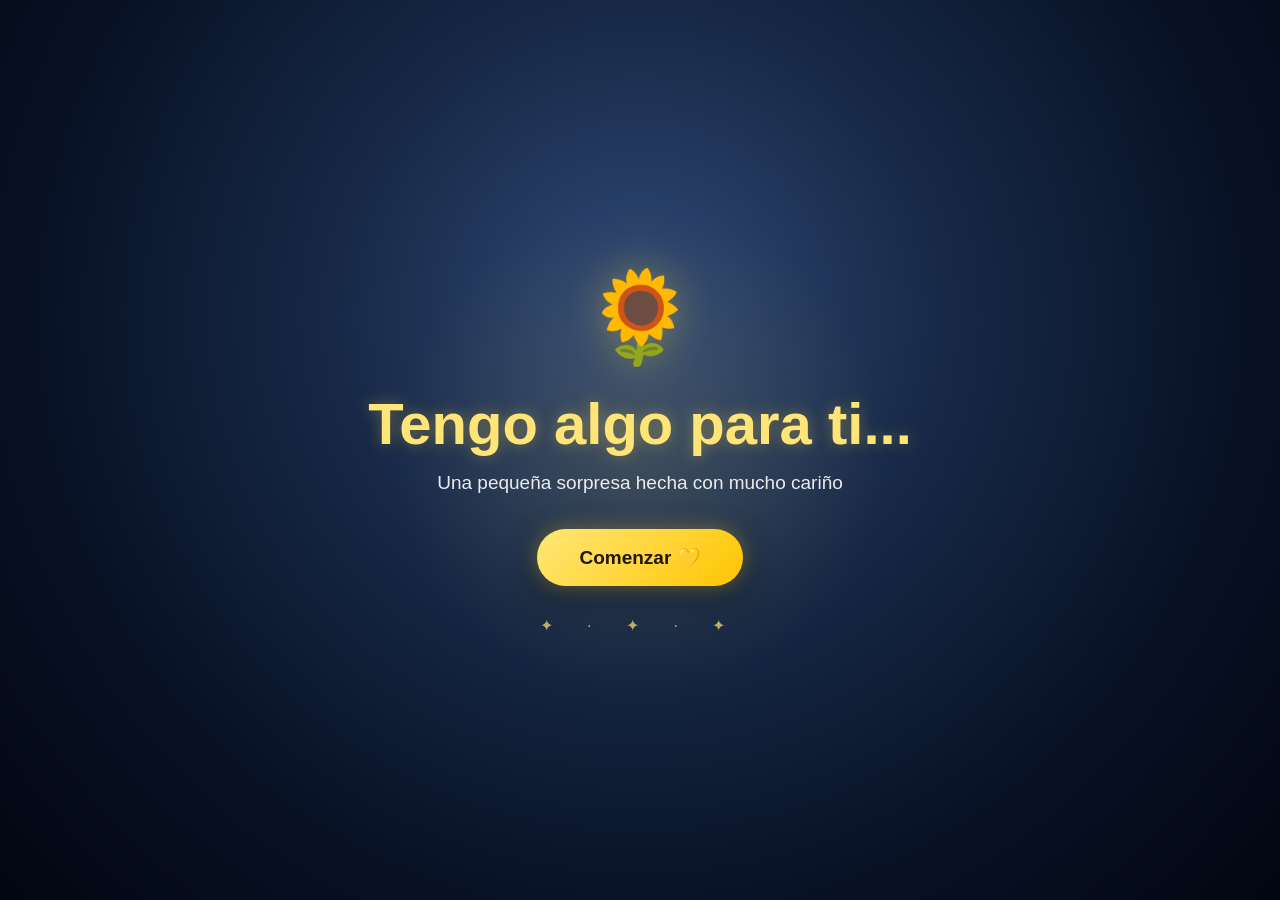
<file: index.html>
<!DOCTYPE html>
<html lang="es">

<head>

    <meta charset="UTF-8">

    <meta
        name="viewport"
        content="width=device-width, initial-scale=1.0"
    >

    <title>Para mi solecito 🌻</title>

    <link
        rel="stylesheet"
        href="style.css"
    >

</head>


<body>


<!-- =====================================================
     PANTALLA DE INICIO
====================================================== -->

<div
    id="inicio"
    class="inicio"
>

    <div class="inicio-brillo"></div>

    <div class="inicio-contenido">

        <div class="flor-inicio">

            <span>🌻</span>

        </div>


        <h1>
            Tengo algo para ti...
        </h1>


        <p>
            Una pequeña sorpresa hecha con mucho cariño
        </p>


        <button id="comenzar">

            Comenzar

            <span>💛</span>

        </button>


        <div class="inicio-decoracion">

            <span>✦</span>
            <span>·</span>
            <span>✦</span>
            <span>·</span>
            <span>✦</span>

        </div>

    </div>

</div>



<!-- =====================================================
     ESCENA PRINCIPAL
====================================================== -->

<main
    id="contenido"
    class="contenido"
>


    <!-- =================================================
         CIELO
    ================================================== -->

    <div class="cielo">


        <!-- Luna -->

        <div class="luna">

            <div class="crater crater1"></div>

            <div class="crater crater2"></div>

            <div class="crater crater3"></div>

        </div>


        <!-- Estrellas -->

        <div class="estrella estrella1"></div>
        <div class="estrella estrella2"></div>
        <div class="estrella estrella3"></div>
        <div class="estrella estrella4"></div>
        <div class="estrella estrella5"></div>
        <div class="estrella estrella6"></div>
        <div class="estrella estrella7"></div>
        <div class="estrella estrella8"></div>
        <div class="estrella estrella9"></div>
        <div class="estrella estrella10"></div>
        <div class="estrella estrella11"></div>
        <div class="estrella estrella12"></div>
        <div class="estrella estrella13"></div>
        <div class="estrella estrella14"></div>
        <div class="estrella estrella15"></div>
        <div class="estrella estrella16"></div>
        <div class="estrella estrella17"></div>
        <div class="estrella estrella18"></div>


    </div>



    <!-- =================================================
         NUBES
    ================================================== -->

    <div class="nube nube1"></div>

    <div class="nube nube2"></div>

    <div class="nube nube3"></div>



    <!-- =================================================
         MONTAÑAS
    ================================================== -->

    <div class="montanas">

        <div class="montana montana1"></div>

        <div class="montana montana2"></div>

        <div class="montana montana3"></div>

    </div>



    <!-- =================================================
         LUCiÉRNAGAS
    ================================================== -->

    <div class="luciernagas">

        <span></span>
        <span></span>
        <span></span>
        <span></span>
        <span></span>
        <span></span>
        <span></span>
        <span></span>
        <span></span>
        <span></span>
        <span></span>
        <span></span>
        <span></span>
        <span></span>
        <span></span>
        <span></span>
        <span></span>
        <span></span>
        <span></span>
        <span></span>

    </div>



    <!-- =================================================
         MENSAJE PRINCIPAL
    ================================================== -->

    <div class="mensaje-regalo">

        <div class="mensaje-linea">

            Con mucho amor para ti,

        </div>


        <div class="mensaje-linea">

            estas flores por el

            <strong>
                21 de septiembre
            </strong>

            🌻

        </div>


        <div class="nombre-regalo">

            Mi solecito 💛

        </div>

    </div>



    <!-- =================================================
         JARDÍN
    ================================================== -->

    <section class="jardin">



        <!-- =============================================
             GIRASOL 1
        ============================================== -->

        <div
            class="girasol girasol1"
            data-flor="1"
        >

            <div class="planta">


                <!-- tallo -->

                <div class="tallo">

                    <div class="tallo-textura"></div>


                    <!-- hoja izquierda -->

                    <div class="hoja hoja-izquierda">

                        <div class="nervadura"></div>

                    </div>


                    <!-- hoja derecha -->

                    <div class="hoja hoja-derecha">

                        <div class="nervadura"></div>

                    </div>

                </div>


                <!-- cabeza -->

                <div class="flor-cabeza">


                    <div class="petalos">

                        <i></i>
                        <i></i>
                        <i></i>
                        <i></i>
                        <i></i>
                        <i></i>
                        <i></i>
                        <i></i>
                        <i></i>
                        <i></i>
                        <i></i>
                        <i></i>
                        <i></i>
                        <i></i>
                        <i></i>
                        <i></i>

                    </div>


                    <div class="centro-flor">

                        <span></span>

                    </div>


                </div>

            </div>

        </div>



        <!-- =============================================
             GIRASOL 2
        ============================================== -->

        <div
            class="girasol girasol2"
            data-flor="2"
        >

            <div class="planta">

                <div class="tallo">

                    <div class="tallo-textura"></div>


                    <div class="hoja hoja-izquierda">

                        <div class="nervadura"></div>

                    </div>


                    <div class="hoja hoja-derecha">

                        <div class="nervadura"></div>

                    </div>

                </div>


                <div class="flor-cabeza">

                    <div class="petalos">

                        <i></i>
                        <i></i>
                        <i></i>
                        <i></i>
                        <i></i>
                        <i></i>
                        <i></i>
                        <i></i>
                        <i></i>
                        <i></i>
                        <i></i>
                        <i></i>
                        <i></i>
                        <i></i>
                        <i></i>
                        <i></i>

                    </div>


                    <div class="centro-flor">

                        <span></span>

                    </div>

                </div>

            </div>

        </div>



        <!-- =============================================
             GIRASOL 3
        ============================================== -->

        <div
            class="girasol girasol3"
            data-flor="3"
        >

            <div class="planta">

                <div class="tallo">

                    <div class="tallo-textura"></div>


                    <div class="hoja hoja-izquierda">

                        <div class="nervadura"></div>

                    </div>


                    <div class="hoja hoja-derecha">

                        <div class="nervadura"></div>

                    </div>

                </div>


                <div class="flor-cabeza">

                    <div class="petalos">

                        <i></i>
                        <i></i>
                        <i></i>
                        <i></i>
                        <i></i>
                        <i></i>
                        <i></i>
                        <i></i>
                        <i></i>
                        <i></i>
                        <i></i>
                        <i></i>
                        <i></i>
                        <i></i>
                        <i></i>
                        <i></i>

                    </div>


                    <div class="centro-flor">

                        <span></span>

                    </div>

                </div>

            </div>

        </div>



        <!-- =============================================
             GIRASOL 4
        ============================================== -->

        <div
            class="girasol girasol4"
            data-flor="4"
        >

            <div class="planta">

                <div class="tallo">

                    <div class="tallo-textura"></div>


                    <div class="hoja hoja-izquierda">

                        <div class="nervadura"></div>

                    </div>


                    <div class="hoja hoja-derecha">

                        <div class="nervadura"></div>

                    </div>

                </div>


                <div class="flor-cabeza">

                    <div class="petalos">

                        <i></i>
                        <i></i>
                        <i></i>
                        <i></i>
                        <i></i>
                        <i></i>
                        <i></i>
                        <i></i>
                        <i></i>
                        <i></i>
                        <i></i>
                        <i></i>
                        <i></i>
                        <i></i>
                        <i></i>
                        <i></i>

                    </div>


                    <div class="centro-flor">

                        <span></span>

                    </div>

                </div>

            </div>

        </div>


    </section>



    <!-- =================================================
         CÉSPED DELANTERO
    ================================================== -->

    <div class="cesped-frontal">

        <span></span>
        <span></span>
        <span></span>
        <span></span>
        <span></span>
        <span></span>
        <span></span>
        <span></span>
        <span></span>
        <span></span>
        <span></span>
        <span></span>

    </div>



    <!-- =================================================
         LETRA
    ================================================== -->

    <div
        id="letra"
        class="letra"
    >

        <p id="texto-letra"></p>

    </div>



    <!-- =================================================
         FINAL
    ================================================== -->

    <div
        id="final"
        class="final"
    >

        <div class="final-particulas">

            <span>✦</span>
            <span>✦</span>
            <span>✦</span>
            <span>✦</span>

        </div>


        <div class="final-flor">

            🌻

        </div>


        <h1>
            Para mi solecito 💛
        </h1>


        <p>
            Con mucho amor.
        </p>


        <div class="final-fecha">

            21 de septiembre

        </div>

    </div>


</main>



<!-- =====================================================
     AUDIO
====================================================== -->

<audio id="musica" controls>
    <source src="musica.mp3" type="audio/mpeg">
</audio>


<script src="script.js"></script>

</body>

</html>
</file>
<file: style.css>
/* =====================================================
   RESET
===================================================== */

* {

    margin: 0;

    padding: 0;

    box-sizing: border-box;

}


html,
body {

    width: 100%;

    height: 100%;

}


body {

    overflow: hidden;

    font-family:
        Arial,
        Helvetica,
        sans-serif;

    background: #030817;

}


/* =====================================================
   INICIO
===================================================== */

.inicio {

    position: fixed;

    inset: 0;

    display: flex;

    justify-content: center;

    align-items: center;

    background:

        radial-gradient(
            circle at 50% 35%,
            #304a78 0%,
            #172947 35%,
            #081124 70%,
            #020611 100%
        );

    z-index: 9999;

    transition:

        opacity 1.5s ease,

        visibility 1.5s ease;

}


.inicio.oculto {

    opacity: 0;

    visibility: hidden;

}


.inicio-brillo {

    position: absolute;

    width: 500px;

    height: 500px;

    border-radius: 50%;

    background:

        radial-gradient(
            circle,
            rgba(255, 216, 61, .12),
            transparent 70%
        );

    animation:

        brilloInicio 5s ease-in-out infinite;

}


.inicio-contenido {

    position: relative;

    text-align: center;

    z-index: 2;

    padding: 30px;

    animation:

        entradaInicio 1.5s ease;

}


.flor-inicio {

    font-size: 90px;

    margin-bottom: 20px;

    filter:

        drop-shadow(
            0 0 20px
            rgba(255, 214, 50, .35)
        );

    animation:

        flotar 3s ease-in-out infinite;

}


.inicio h1 {

    color: #ffe477;

    font-size:
        clamp(32px, 5vw, 58px);

    margin-bottom: 15px;

    text-shadow:

        0 0 15px
        rgba(255, 216, 61, .35);

}


.inicio p {

    color: rgba(255,255,255,.9);

    font-size: 19px;

    margin-bottom: 35px;

}


#comenzar {

    border: none;

    padding:
        17px 42px;

    border-radius: 100px;

    background:

        linear-gradient(
            135deg,
            #ffe878,
            #ffc400
        );

    color: #211700;

    font-size: 19px;

    font-weight: bold;

    cursor: pointer;

    box-shadow:

        0 0 20px
        rgba(255, 210, 40, .35),

        0 10px 35px
        rgba(0,0,0,.35);

    transition: .35s;

}


#comenzar:hover {

    transform:
        translateY(-3px)
        scale(1.06);

    box-shadow:

        0 0 35px
        rgba(255, 210, 40, .65),

        0 15px 40px
        rgba(0,0,0,.4);

}


#comenzar:active {

    transform:
        scale(.96);

}


.inicio-decoracion {

    margin-top: 30px;

    color: #ffe477;

    letter-spacing: 15px;

    opacity: .7;

}


/* =====================================================
   ESCENA
===================================================== */

.contenido {

    position: fixed;

    inset: 0;

    overflow: hidden;

    opacity: 0;

    transition:

        opacity 2s ease;

}


.contenido.visible {

    opacity: 1;

}


/* =====================================================
   CIELO
===================================================== */

.cielo {

    position: absolute;

    inset: 0;

    background:

        linear-gradient(
            to bottom,
            #020713 0%,
            #08152d 28%,
            #142c45 55%,
            #334b55 78%,
            #4b5550 100%
        );

}


/* =====================================================
   LUNA
===================================================== */

.luna {

    position: absolute;

    width: 120px;

    height: 120px;

    right: 12%;

    top: 9%;

    border-radius: 50%;

    background:

        radial-gradient(
            circle at 35% 30%,
            #fffbe1,
            #fff0a9 65%,
            #ead889
        );

    box-shadow:

        0 0 25px
        rgba(255,245,190,.8),

        0 0 70px
        rgba(255,245,190,.35),

        0 0 130px
        rgba(255,245,190,.15);

    animation:

        lunaMovimiento 6s ease-in-out infinite;

}


.crater {

    position: absolute;

    border-radius: 50%;

    background:

        rgba(190,170,110,.12);

}


.crater1 {

    width: 20px;

    height: 20px;

    left: 25px;

    top: 28px;

}


.crater2 {

    width: 13px;

    height: 13px;

    right: 22px;

    top: 50px;

}


.crater3 {

    width: 27px;

    height: 27px;

    left: 50px;

    bottom: 20px;

}


/* =====================================================
   ESTRELLAS
===================================================== */

.estrella {

    position: absolute;

    width: 3px;

    height: 3px;

    border-radius: 50%;

    background: white;

    box-shadow:

        0 0 6px white,

        0 0 12px white;

    animation:

        parpadeo 2.5s ease-in-out infinite;

}


.estrella1  { left: 5%;  top: 12%; }
.estrella2  { left: 12%; top: 26%; animation-delay:.5s; }
.estrella3  { left: 19%; top: 8%;  animation-delay:1s; }
.estrella4  { left: 27%; top: 18%; animation-delay:1.5s; }
.estrella5  { left: 35%; top: 10%; animation-delay:.3s; }
.estrella6  { left: 44%; top: 24%; animation-delay:1.2s; }
.estrella7  { left: 52%; top: 7%;  animation-delay:.8s; }
.estrella8  { left: 60%; top: 18%; animation-delay:1.8s; }
.estrella9  { left: 69%; top: 11%; animation-delay:.6s; }
.estrella10 { left: 77%; top: 27%; animation-delay:1.3s; }
.estrella11 { left: 84%; top: 14%; animation-delay:.4s; }
.estrella12 { left: 92%; top: 32%; animation-delay:1.7s; }
.estrella13 { left: 9%;  top: 39%; animation-delay:2s; }
.estrella14 { left: 31%; top: 34%; animation-delay:.7s; }
.estrella15 { left: 48%; top: 37%; animation-delay:1.4s; }
.estrella16 { left: 64%; top: 34%; animation-delay:2.2s; }
.estrella17 { left: 79%; top: 40%; animation-delay:.9s; }
.estrella18 { left: 95%; top: 22%; animation-delay:1.1s; }


/* =====================================================
   NUBES
===================================================== */

.nube {

    position: absolute;

    width: 260px;

    height: 55px;

    border-radius: 100px;

    background:

        rgba(
            150,
            170,
            185,
            .10
        );

    filter: blur(2px);

    animation:

        nubeMovimiento 45s linear infinite;

}


.nube::before,
.nube::after {

    content: "";

    position: absolute;

    border-radius: 50%;

    background: inherit;

}


.nube::before {

    width: 120px;

    height: 120px;

    left: 35px;

    bottom: 5px;

}


.nube::after {

    width: 95px;

    height: 95px;

    right: 30px;

    bottom: 4px;

}


.nube1 {

    top: 22%;

    left: -300px;

}


.nube2 {

    top: 35%;

    left: -450px;

    transform: scale(.75);

    animation-duration: 55s;

    animation-delay: 10s;

}


.nube3 {

    top: 14%;

    left: -500px;

    transform: scale(.55);

    animation-duration: 65s;

    animation-delay: 20s;

}


/* =====================================================
   MONTAÑAS
===================================================== */

.montanas {

    position: absolute;

    left: 0;

    right: 0;

    bottom: 20%;

    height: 35%;

}


.montana {

    position: absolute;

    bottom: 0;

    width: 70%;

    height: 100%;

    background: #101e2c;

    clip-path:

        polygon(
            0 100%,
            15% 65%,
            30% 78%,
            47% 35%,
            61% 68%,
            77% 42%,
            100% 100%
        );

}


.montana1 {

    left: -15%;

}


.montana2 {

    left: 25%;

    opacity: .75;

    transform:
        scale(.95);

}


.montana3 {

    left: 58%;

    opacity: .55;

    transform:
        scale(.82);

}


/* =====================================================
   LUCiÉRNAGAS
===================================================== */

.luciernagas {

    position: absolute;

    inset: 0;

    z-index: 20;

    pointer-events: none;

}


.luciernagas span {

    position: absolute;

    width: 5px;

    height: 5px;

    border-radius: 50%;

    background: #ffe875;

    box-shadow:

        0 0 7px #ffe875,

        0 0 16px
        rgba(255,232,117,.7);

    animation:

        luciernaga
        5s ease-in-out infinite;

}


.luciernagas span:nth-child(1)  { left:5%; top:65%; }
.luciernagas span:nth-child(2)  { left:11%; top:52%; animation-delay:1s; }
.luciernagas span:nth-child(3)  { left:18%; top:73%; animation-delay:2s; }
.luciernagas span:nth-child(4)  { left:25%; top:58%; animation-delay:.5s; }
.luciernagas span:nth-child(5)  { left:32%; top:70%; animation-delay:1.5s; }
.luciernagas span:nth-child(6)  { left:40%; top:48%; animation-delay:2.5s; }
.luciernagas span:nth-child(7)  { left:48%; top:68%; animation-delay:.8s; }
.luciernagas span:nth-child(8)  { left:56%; top:55%; animation-delay:1.8s; }
.luciernagas span:nth-child(9)  { left:64%; top:72%; animation-delay:2.2s; }
.luciernagas span:nth-child(10) { left:71%; top:52%; animation-delay:.4s; }
.luciernagas span:nth-child(11) { left:78%; top:68%; animation-delay:1.3s; }
.luciernagas span:nth-child(12) { left:86%; top:57%; animation-delay:2.4s; }
.luciernagas span:nth-child(13) { left:94%; top:72%; animation-delay:.7s; }
.luciernagas span:nth-child(14) { left:15%; top:80%; animation-delay:1.7s; }
.luciernagas span:nth-child(15) { left:36%; top:80%; animation-delay:2.7s; }
.luciernagas span:nth-child(16) { left:54%; top:78%; animation-delay:1.1s; }
.luciernagas span:nth-child(17) { left:68%; top:80%; animation-delay:2.1s; }
.luciernagas span:nth-child(18) { left:82%; top:78%; animation-delay:.9s; }
.luciernagas span:nth-child(19) { left:90%; top:47%; animation-delay:1.9s; }
.luciernagas span:nth-child(20) { left:45%; top:82%; animation-delay:.2s; }


/* =====================================================
   MENSAJE
===================================================== */

.mensaje-regalo {

    position: absolute;

    top: 6%;

    left: 50%;

    transform:
        translateX(-50%);

    width: min(
        92%,
        900px
    );

    text-align: center;

    z-index: 100;

    opacity: 0;

    animation:

        mensajeEntrada
        2s ease
        1.2s forwards;

}


.mensaje-linea {

    color: white;

    font-size:

        clamp(
            20px,
            3vw,
            34px
        );

    line-height: 1.45;

    text-shadow:

        0 2px 7px #000;

}


.mensaje-linea strong {

    color: #ffe16a;

    font-weight: bold;

}


.nombre-regalo {

    margin-top: 12px;

    color: #ffd83d;

    font-size:

        clamp(
            27px,
            4vw,
            40px
        );

    font-weight: bold;

    font-style: italic;

    text-shadow:

        0 0 12px
        rgba(255,216,61,.4);

    animation:

        brilloNombre
        3s ease-in-out infinite;

}


/* =====================================================
   JARDÍN
===================================================== */

.jardin {

    position: absolute;

    left: 0;

    right: 0;

    bottom: 14%;

    height: 66%;

    z-index: 30;

}


/* =====================================================
   ESTRUCTURA DE CADA GIRASOL
===================================================== */

.girasol {

    position: absolute;

    bottom: 0;

    width: 190px;

    height: 450px;

    transform-origin:

        50% 100%;

}


/* =====================================================
   CARACTERÍSTICAS INDIVIDUALES
===================================================== */


/* Girasol 1 */

.girasol1 {

    left: 7%;

    transform:
        scale(.76)
        rotate(-2deg);

    animation:

        viento1
        5.5s
        ease-in-out
        infinite;

}


/* Girasol 2 */

.girasol2 {

    left: 29%;

    transform:
        scale(1.02)
        rotate(1deg);

    animation:

        viento2
        4.8s
        ease-in-out
        infinite;

}


/* Girasol 3 */

.girasol3 {

    left: 57%;

    transform:
        scale(.9)
        rotate(-1deg);

    animation:

        viento3
        5.2s
        ease-in-out
        infinite;

}


/* Girasol 4 */

.girasol4 {

    left: 82%;

    transform:
        scale(.68)
        rotate(2deg);

    animation:

        viento4
        6s
        ease-in-out
        infinite;

}


/* =====================================================
   PLANTA
===================================================== */

.planta {

    position: absolute;

    inset: 0;

}


/* =====================================================
   TALLO
===================================================== */

.tallo {

    position: absolute;

    left: 50%;

    bottom: 0;

    width: 13px;

    height: 330px;

    transform:

        translateX(-50%);

    transform-origin:

        bottom center;

    border-radius:

        70% 30%
        40% 60%;

    background:

        linear-gradient(
            90deg,
            #103b1d 0%,
            #205f2b 25%,
            #438a3f 50%,
            #2b7133 72%,
            #123e20 100%
        );

    box-shadow:

        inset 2px 0 3px
        rgba(255,255,255,.12),

        3px 2px 8px
        rgba(0,0,0,.25);

}


/* textura del tallo */

.tallo-textura {

    position: absolute;

    inset: 0;

    border-radius: inherit;

    opacity: .4;

    background:

        repeating-linear-gradient(
            100deg,
            transparent 0px,
            transparent 12px,
            rgba(255,255,255,.08) 13px,
            transparent 15px
        );

}


/* =====================================================
   HOJAS
===================================================== */

.hoja {

    position: absolute;

    width: 115px;

    height: 52px;

    background:

        linear-gradient(
            135deg,
            #67ad52 0%,
            #3d8a3b 45%,
            #1c5b2c 100%
        );

    border-radius:

        100%
        0
        100%
        0;

    box-shadow:

        inset 3px 2px 5px
        rgba(255,255,255,.15),

        2px 5px 9px
        rgba(0,0,0,.22);

    z-index: 5;

}


/*
   MUY IMPORTANTE:

   La hoja comienza desde el propio
   borde del tallo.
*/


.hoja-izquierda {

    left: -102px;

    bottom: 105px;

    transform:

        rotate(-22deg);

    transform-origin:

        100% 50%;

    animation:

        hojaIzquierda
        3.8s
        ease-in-out
        infinite
        alternate;

}


.hoja-derecha {

    right: -102px;

    bottom: 175px;

    transform:

        rotate(202deg);

    transform-origin:

        0% 50%;

    animation:

        hojaDerecha
        4.2s
        ease-in-out
        infinite
        alternate;

}


/* nervadura */

.nervadura {

    position: absolute;

    left: 8px;

    right: 8px;

    top: 50%;

    height: 2px;

    background:

        rgba(
            16,
            73,
            31,
            .55
        );

    transform:

        translateY(-50%)
        rotate(-7deg);

    border-radius: 50%;

}


/* =====================================================
   CABEZA
===================================================== */

.flor-cabeza {

    position: absolute;

    left: 50%;

    top: 5px;

    width: 180px;

    height: 180px;

    transform:

        translateX(-50%);

    transform-origin:

        50% 85%;

    animation:

        cabezaRespira
        4s
        ease-in-out
        infinite;

}


/* =====================================================
   PÉTALOS
===================================================== */

.petalos {

    position: absolute;

    inset: 0;

    animation:

        rotacionPetalos
        25s
        linear
        infinite;

}


.petalos i {

    position: absolute;

    left: 68px;

    top: 4px;

    width: 44px;

    height: 84px;

    border-radius:

        55%
        55%
        48%
        48%;

    transform-origin:

        22px
        86px;

    background:

        linear-gradient(
            90deg,
            #e1a300,
            #ffd83d 45%,
            #ffbd00
        );

    box-shadow:

        inset
        -4px
        0
        6px
        rgba(130,80,0,.22);

}


/* rotación individual */

.petalos i:nth-child(1)  { transform: rotate(0deg); }
.petalos i:nth-child(2)  { transform: rotate(22.5deg); }
.petalos i:nth-child(3)  { transform: rotate(45deg); }
.petalos i:nth-child(4)  { transform: rotate(67.5deg); }
.petalos i:nth-child(5)  { transform: rotate(90deg); }
.petalos i:nth-child(6)  { transform: rotate(112.5deg); }
.petalos i:nth-child(7)  { transform: rotate(135deg); }
.petalos i:nth-child(8)  { transform: rotate(157.5deg); }
.petalos i:nth-child(9)  { transform: rotate(180deg); }
.petalos i:nth-child(10) { transform: rotate(202.5deg); }
.petalos i:nth-child(11) { transform: rotate(225deg); }
.petalos i:nth-child(12) { transform: rotate(247.5deg); }
.petalos i:nth-child(13) { transform: rotate(270deg); }
.petalos i:nth-child(14) { transform: rotate(292.5deg); }
.petalos i:nth-child(15) { transform: rotate(315deg); }
.petalos i:nth-child(16) { transform: rotate(337.5deg); }


/* =====================================================
   CENTRO DEL GIRASOL
===================================================== */

.centro-flor {

    position: absolute;

    left: 50%;

    top: 50%;

    width: 82px;

    height: 82px;

    transform:

        translate(
            -50%,
            -50%
        );

    border-radius: 50%;

    z-index: 20;

    background:

        radial-gradient(
            circle,
            #81531e 0%,
            #543215 35%,
            #321a0b 70%,
            #160b04 100%
        );

    box-shadow:

        inset
        0 0 12px
        rgba(0,0,0,.7),

        0 0 7px
        rgba(0,0,0,.5);

}


/* semillas */

.centro-flor span {

    position: absolute;

    inset: 10px;

    border-radius: 50%;

    background:

        radial-gradient(
            circle,
            transparent 15%,
            rgba(0,0,0,.15) 16%,
            transparent 18%
        );

    background-size:
        9px 9px;

    opacity: .8;

}


/* =====================================================
   CÉSPED
===================================================== */

.cesped-frontal {

    position: absolute;

    left: 0;

    right: 0;

    bottom: 0;

    height: 17%;

    z-index: 60;

    background:

        linear-gradient(
            to bottom,
            #173b28,
            #071a12
        );

}


.cesped-frontal span {

    position: absolute;

    bottom: 100%;

    width: 5px;

    height: 35px;

    background: #34763c;

    transform-origin: bottom;

    animation:

        cespedViento
        2s
        ease-in-out
        infinite
        alternate;

}


.cesped-frontal span:nth-child(1)  { left:5%; }
.cesped-frontal span:nth-child(2)  { left:13%; animation-delay:.3s; }
.cesped-frontal span:nth-child(3)  { left:21%; animation-delay:.7s; }
.cesped-frontal span:nth-child(4)  { left:30%; animation-delay:.2s; }
.cesped-frontal span:nth-child(5)  { left:39%; animation-delay:.8s; }
.cesped-frontal span:nth-child(6)  { left:48%; animation-delay:.4s; }
.cesped-frontal span:nth-child(7)  { left:57%; animation-delay:1s; }
.cesped-frontal span:nth-child(8)  { left:66%; animation-delay:.5s; }
.cesped-frontal span:nth-child(9)  { left:74%; animation-delay:.9s; }
.cesped-frontal span:nth-child(10) { left:82%; animation-delay:.1s; }
.cesped-frontal span:nth-child(11) { left:90%; animation-delay:.6s; }
.cesped-frontal span:nth-child(12) { left:97%; animation-delay:1.1s; }


/* =====================================================
   LETRA
===================================================== */

.letra {

    position: absolute;

    left: 50%;

    bottom: 5%;

    transform:

        translateX(-50%);

    width: min(
        92%,
        900px
    );

    text-align: center;

    z-index: 200;

    pointer-events: none;

}


#texto-letra {

    color: white;

    font-size:

        clamp(
            19px,
            3vw,
            36px
        );

    font-weight: bold;

    line-height: 1.35;

    text-shadow:

        0 2px 6px #000,

        0 0 15px
        rgba(0,0,0,.7);

    opacity: 0;

    transform:
        translateY(15px);

    transition:

        opacity .5s ease,

        transform .5s ease;

}


#texto-letra.mostrar {

    opacity: 1;

    transform:
        translateY(0);

}


/* =====================================================
   FINAL
===================================================== */

.final {

    position: absolute;

    inset: 0;

    display: flex;

    flex-direction: column;

    justify-content: center;

    align-items: center;

    text-align: center;

    background:

        radial-gradient(
            circle,
            rgba(22,47,60,.75),
            rgba(2,7,16,.97)
        );

    z-index: 500;

    opacity: 0;

    visibility: hidden;

    transition:

        opacity 2s ease;

}


.final.visible {

    opacity: 1;

    visibility: visible;

}


.final-flor {

    font-size: 105px;

    animation:

        flotar 3s ease-in-out infinite;

}


.final h1 {

    color: #ffd83d;

    font-size:

        clamp(
            38px,
            7vw,
            70px
        );

    margin-top: 20px;

    text-shadow:

        0 0 20px
        rgba(255,216,61,.5);

}


.final p {

    color: white;

    font-size: 21px;

    margin-top: 10px;

}


.final-fecha {

    color: #ffe477;

    margin-top: 15px;

    font-size: 18px;

}


.final-particulas span {

    position: absolute;

    color: #ffe477;

    font-size: 25px;

    animation:

        flotar 3s ease-in-out infinite;

}


.final-particulas span:nth-child(1) {
    left: 20%;
    top: 25%;
}

.final-particulas span:nth-child(2) {
    left: 75%;
    top: 30%;
    animation-delay: .5s;
}

.final-particulas span:nth-child(3) {
    left: 30%;
    top: 70%;
    animation-delay: 1s;
}

.final-particulas span:nth-child(4) {
    left: 70%;
    top: 72%;
    animation-delay: 1.5s;
}


/* =====================================================
   ANIMACIONES
===================================================== */

@keyframes entradaInicio {

    from {

        opacity: 0;

        transform:
            scale(.85)
            translateY(30px);

    }

    to {

        opacity: 1;

        transform:
            scale(1)
            translateY(0);

    }

}


@keyframes brilloInicio {

    0%,
    100% {

        transform: scale(.9);

        opacity: .5;

    }

    50% {

        transform: scale(1.1);

        opacity: 1;

    }

}


@keyframes flotar {

    0%,
    100% {

        transform:
            translateY(0);

    }

    50% {

        transform:
            translateY(-15px);

    }

}


@keyframes lunaMovimiento {

    0%,
    100% {

        transform:
            translateY(0);

    }

    50% {

        transform:
            translateY(-10px);

    }

}


@keyframes parpadeo {

    0%,
    100% {

        opacity: .25;

        transform:
            scale(.7);

    }

    50% {

        opacity: 1;

        transform:
            scale(1.6);

    }

}


@keyframes nubeMovimiento {

    from {

        margin-left: 0;

    }

    to {

        margin-left: 150vw;

    }

}


@keyframes luciernaga {

    0% {

        opacity: 0;

        transform:
            translate(
                0,
                0
            )
            scale(.5);

    }

    25% {

        opacity: 1;

    }

    50% {

        transform:
            translate(
                30px,
                -40px
            )
            scale(1.2);

    }

    75% {

        opacity: .8;

    }

    100% {

        opacity: 0;

        transform:
            translate(
                -20px,
                -90px
            )
            scale(.4);

    }

}


/* =====================================================
   MOVIMIENTO DE CADA GIRASOL
===================================================== */

@keyframes viento1 {

    0%,
    100% {

        transform:
            scale(.76)
            rotate(-3deg);

    }

    50% {

        transform:
            scale(.76)
            rotate(2deg);

    }

}


@keyframes viento2 {

    0%,
    100% {

        transform:
            scale(1.02)
            rotate(1deg);

    }

    50% {

        transform:
            scale(1.02)
            rotate(-3deg);

    }

}


@keyframes viento3 {

    0%,
    100% {

        transform:
            scale(.9)
            rotate(-1deg);

    }

    50% {

        transform:
            scale(.9)
            rotate(3deg);

    }

}


@keyframes viento4 {

    0%,
    100% {

        transform:
            scale(.68)
            rotate(2deg);

    }

    50% {

        transform:
            scale(.68)
            rotate(-2deg);

    }

}


/* =====================================================
   HOJAS
===================================================== */

@keyframes hojaIzquierda {

    from {

        transform:
            rotate(-24deg);

    }

    to {

        transform:
            rotate(-16deg);

    }

}


@keyframes hojaDerecha {

    from {

        transform:
            rotate(199deg);

    }

    to {

        transform:
            rotate(207deg);

    }

}


/* =====================================================
   CABEZA
===================================================== */

@keyframes cabezaRespira {

    0%,
    100% {

        scale: 1;

    }

    50% {

        scale: 1.025;

    }

}


/* =====================================================
   PÉTALOS
===================================================== */

@keyframes rotacionPetalos {

    from {

        rotate: 0deg;

    }

    to {

        rotate: 360deg;

    }

}


/* =====================================================
   CÉSPED
===================================================== */

@keyframes cespedViento {

    from {

        transform:
            rotate(-8deg);

    }

    to {

        transform:
            rotate(8deg);

    }

}


/* =====================================================
   MENSAJE
===================================================== */

@keyframes mensajeEntrada {

    from {

        opacity: 0;

        transform:
            translateX(-50%)
            translateY(-25px);

    }

    to {

        opacity: 1;

        transform:
            translateX(-50%)
            translateY(0);

    }

}


@keyframes brilloNombre {

    0%,
    100% {

        text-shadow:
            0 0 8px
            rgba(255,216,61,.25);

    }

    50% {

        text-shadow:
            0 0 25px
            rgba(255,216,61,.8);

    }

}


/* =====================================================
   RESPONSIVE
===================================================== */

@media (max-width: 800px) {

    .luna {

        width: 80px;

        height: 80px;

        right: 8%;

        top: 8%;

    }


    .jardin {

        bottom: 14%;

    }


    .girasol1 {

        left: -12%;

    }


    .girasol2 {

        left: 18%;

    }


    .girasol3 {

        left: 54%;

    }


    .girasol4 {

        left: 82%;

    }


    .mensaje-regalo {

        top: 5%;

    }


    .mensaje-linea {

        font-size: 19px;

    }


    .nombre-regalo {

        font-size: 28px;

    }

}


@media (max-width: 500px) {

    .inicio p {

        font-size: 16px;

    }


    .flor-inicio {

        font-size: 70px;

    }


    .girasol1 {

        left: -35%;

        transform:
            scale(.55);

    }


    .girasol2 {

        left: 5%;

        transform:
            scale(.65);

    }


    .girasol3 {

        left: 48%;

        transform:
            scale(.62);

    }


    .girasol4 {

        left: 80%;

        transform:
            scale(.48);

    }


    .mensaje-linea {

        font-size: 17px;

    }


    .nombre-regalo {

        font-size: 25px;

    }


    #texto-letra {

        font-size: 18px;

    }

}


@media (max-height: 650px) {

    .jardin {

        bottom: 12%;

    }


    .girasol {

        bottom: -80px;

    }


    .mensaje-regalo {

        top: 3%;

    }

}
</file>
